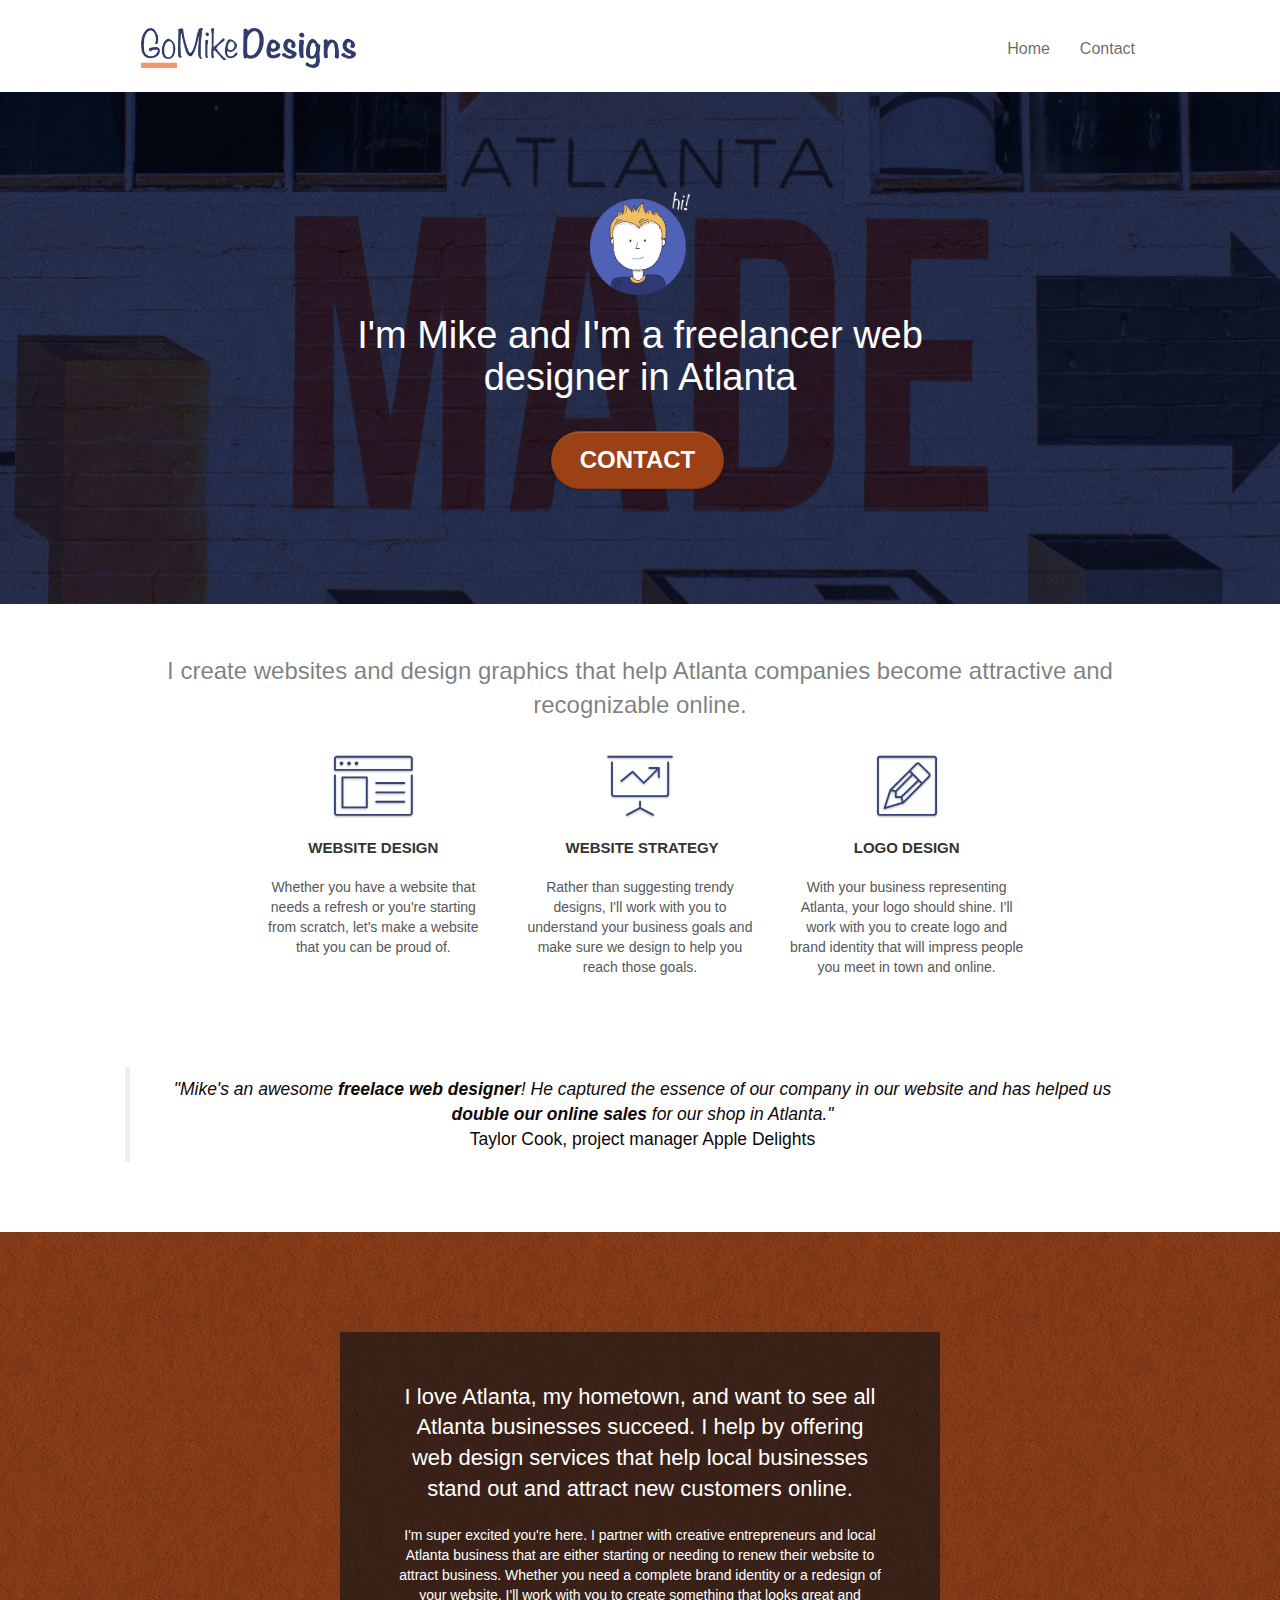
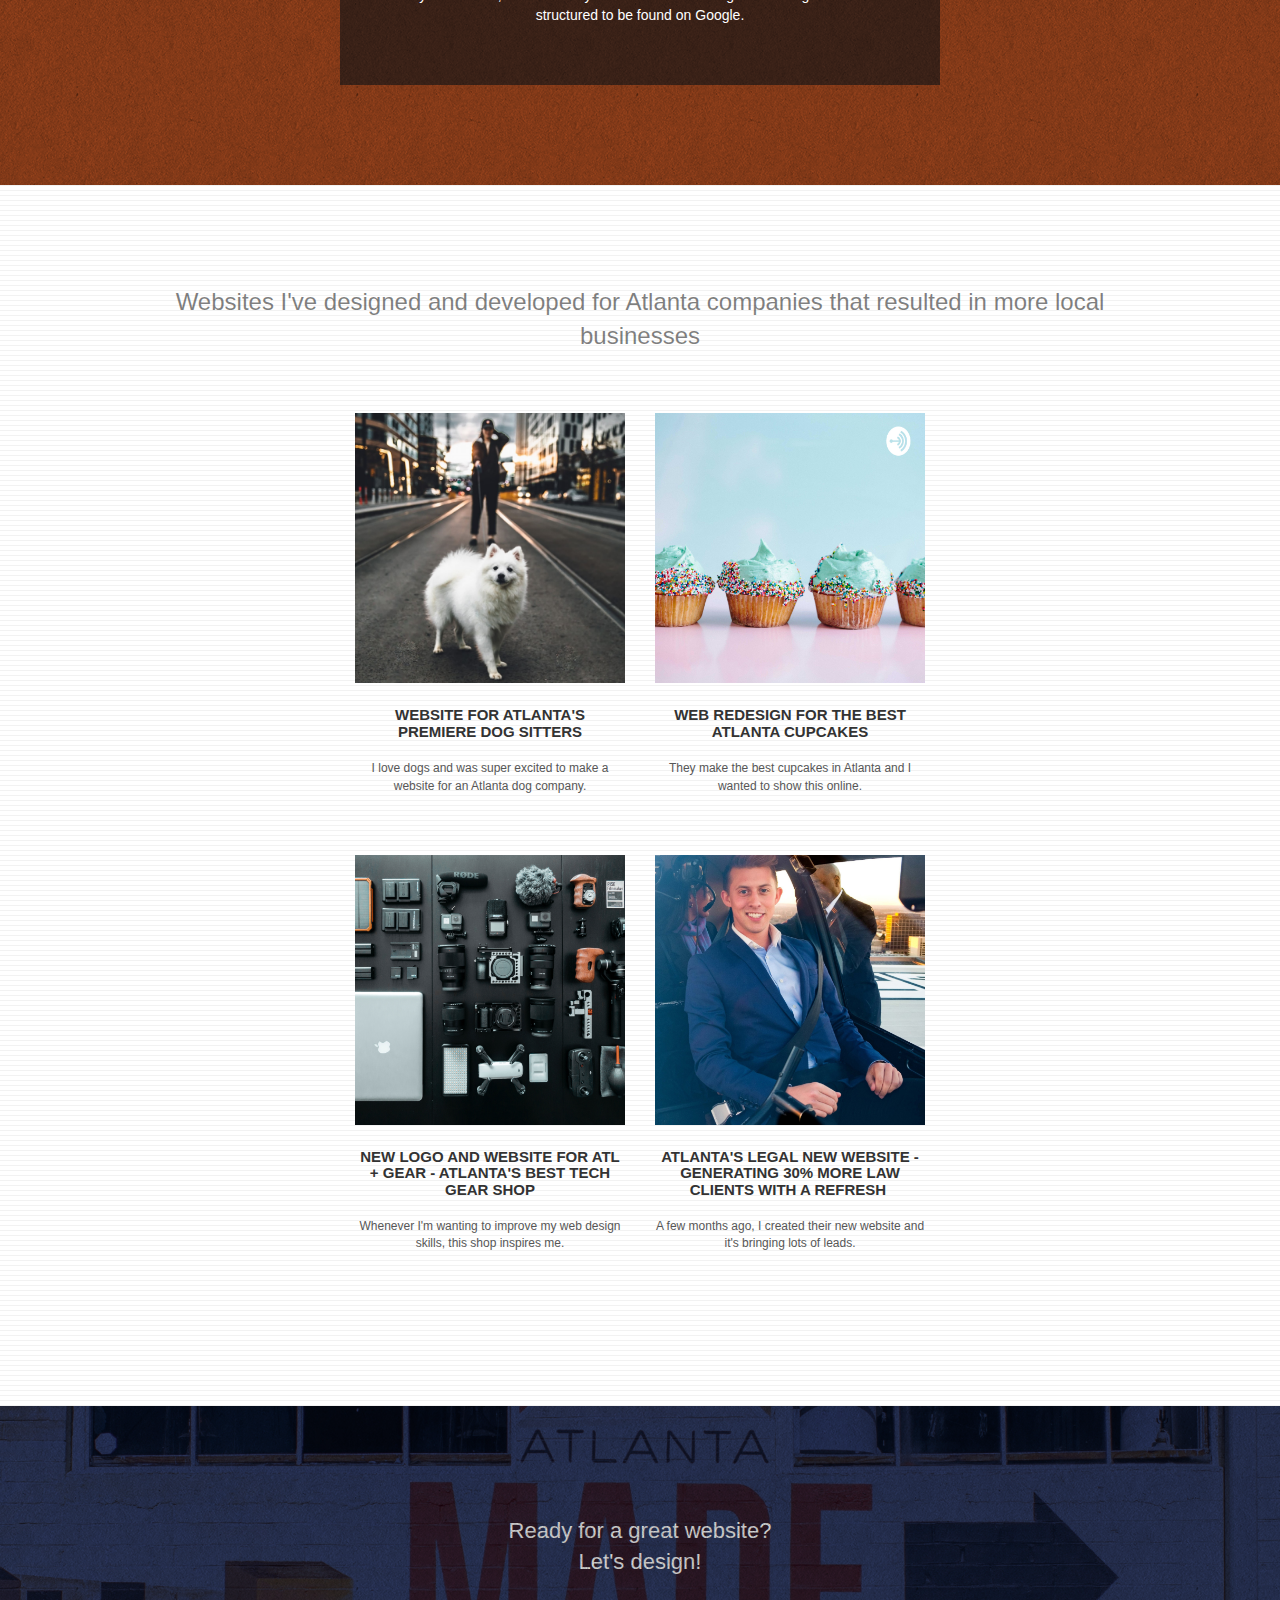
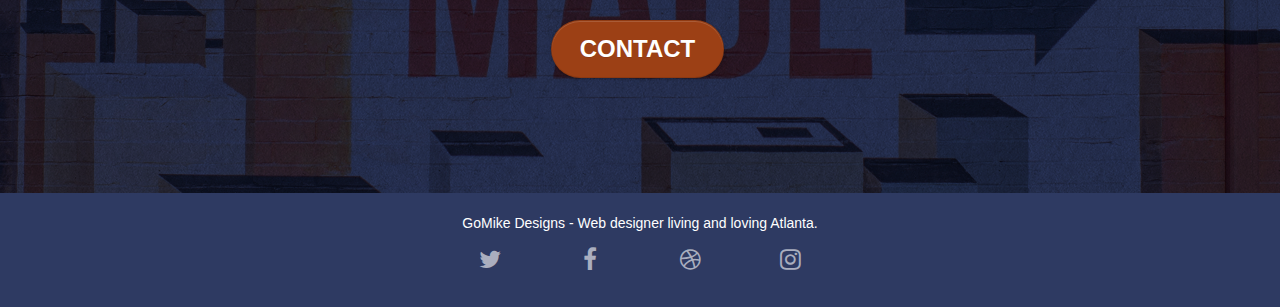
<file: index.html>
<!doctype html>
<html lang="en">

<head>
	<meta charset="utf-8">
	<meta name="description"
		content="I'm Mike and I'm a freelance web designer in Atlanta. I help local businesses to attract new customers online by offering services as website design, website strategy and logo design.">
	<meta name="description" content="I'm Mike and your should hire me to build your website">
	<meta name="viewport" content="width=device-width, initial-scale=1.0, viewport-fit=cover">
	<link rel="shortcut icon" type="image/png" href="favicon.jpg">

	<link rel="stylesheet" type="text/css" href="./css/bootstrap.css">
	<link rel="stylesheet" type="text/css" href="style.css">
	<link rel="stylesheet" type="text/css" href="./css/font-awesome.css">
	<link rel="stylesheet" type="text/css" href="./css/et-line.css">


	<script src="./js/jquery-2.1.0.js"></script>
	<script src="./js/bootstrap.js"></script>
	<script src="./js/blocs.js"></script>
	<script src="./js/jquery.touchSwipe.js"></script>
	<script src="./js/gmaps.js"></script>

	<title>GoMike Designs | Freelance web designer in Atlanta</title>


	<!-- Analytics -->

	<!-- Analytics END -->

</head>

<body>
	<!-- Main container -->
	<div class="page-container">

		<!-- bloc-0 -->
		<div class="bloc bgc-white l-bloc " id="bloc-0">
			<div class="container bloc-sm">
				<nav class="navbar row">
					<div class="navbar-header">
						
						<a class="navbar-brand" href="index.html"><img src="img/atlanta%20web%20design%20logo.png"
								alt="GoMikeDesigns Logo - Homepage" height="40" width="215"/></a>
						

						<button id="nav-toggle" type="button" class="ui-navbar-toggle navbar-toggle"
							data-toggle="collapse" data-target=".navbar-1">
							<span class="sr-only">Toggle navigation</span><span class="icon-bar"></span><span
								class="icon-bar"></span><span class="icon-bar"></span>
						</button>
					</div>
					<div class="collapse navbar-collapse navbar-1 special-dropdown-nav">
						<ul class="site-navigation nav navbar-nav">
							<li>
								<a class="link-h" href="index.html" aria-current="page"
									aria-label="Click to go to Home page">Home</a>
							</li>
							<li>
								<a class="link-h" href="page2.html"
									aria-label="Click to go to Contact page">Contact</a>
							</li>
						</ul>
					</div>
				</nav>
			</div>
		</div>
		<!-- bloc-0 END -->

		<!-- bloc-1-hero -->
		<main>
		<div class="bloc bgc-dark-slate-blue bg-atlanta-20made-20sign d-bloc bg-t-edge bloc-bg-texture texture-paper b-parallax"
			id="bloc-1-hero">
			<div class="container bloc-lg">
				<div class="row tight-width-whitespace">
					<div class="col-sm-12">
						<img src="img/atlanta%20web%20designer%20mike.png" class="center-block image-resize-mode"
							width="100" 
							alt="Mike Picture" />
						<h1 class="text-center hero-bloc-text tc-white ">
							I'm Mike and I'm a freelancer web designer in Atlanta
						</h1>
						<div class="text-center">
							<a href="page2.html" class="btn btn-lg btn-clean btn-rd cta-hero btn-atomic-tangerine"
								id="cta-hero">Contact</a>
						</div>
					</div>
				</div>
			</div>
		</div>
		<!-- bloc-1-hero END -->

		<!-- bloc-2-services -->
		<div class="bloc bgc-white l-bloc" id="bloc-2-services">
			<div class="container bloc-md">
				<div class="row">
					<div class="col-sm-12 text-center">
						I create websites and design graphics that help Atlanta companies become attractive and recognizable online.
					</div>
				</div>
				<div class="row voffset-lg med-width-whitespace">
					<div class="col-sm-4">
						<div class="text-center">
							<span class="et-icon-browser sm-shadow icon-dark-slate-blue icons icon-lg"></span>
						</div>
						<h1 class="mg-md text-center service-header">
							Website Design
						</h1>
						<p class="text-center ">
							Whether you have a website that needs a refresh or you're starting from scratch,
							let's make a website that you can be proud of.
						</p>
					</div>
					<div class="col-sm-4">
						<div class="text-center">
							<span class="et-icon-presentation sm-shadow icon-dark-slate-blue icons icon-lg"></span>
						</div>
						<h1 class="mg-md text-center service-header">
							&nbsp;Website Strategy
						</h1>
						<p class="text-center ">
							Rather than suggesting trendy designs, I'll work with you to understand your business
							goals and make sure we design to help you reach those goals.<br>
						</p>
					</div>
					<div class="col-sm-4">
						<div class="text-center">
							<span class="et-icon-edit sm-shadow icon-dark-slate-blue icons icon-lg"></span>
						</div>
						<h1 class="mg-md text-center service-header">
							Logo Design
						</h1>
						<p class="text-center ">
							With your business representing Atlanta, your logo should shine. I'll work with you to
							create logo and brand identity that will impress people you meet in town and online.
						</p>
					</div>
				</div>
				<div class="row voffset-lg voffset text-center">
					<blockquote>
						<em class="blockquote">"Mike's an awesome <strong>freelace web designer</strong>! He captured the essence of our
							company in our website and has helped us <strong>double our online sales</strong> for our
							shop in Atlanta."<br></em> 
						<div class="blockquote">Taylor Cook, project manager Apple Delights </div>	
					</blockquote>
				</div>
			</div>
		</div>
		<!-- bloc-2-services END -->

		<!-- bloc-3-what-i-do -->
		<div class="bloc tc-white bgc-atomic-tangerine bloc-bg-texture texture-paper b-parallax bg-atlanta-20made-20sign-20orange d-bloc"
			id="bloc-3-what-i-do">
			<div class="container bloc-lg">
				<div class="row tight-width-whitespace black-background">
					<div class="col-sm-12">
						<h2 class="mg-md text-center tc-white">
							I love Atlanta, my hometown, and want to see all Atlanta businesses succeed. I help by
							offering web design services that help local businesses stand out and attract new customers
							online.<br>
						</h2>
						<p class="text-center white">
							I'm super excited you're here. I partner with creative entrepreneurs and local Atlanta
							business that are either starting or needing to renew their website to attract business.
							Whether you need a complete brand identity or a redesign of your website, I'll work
							with you to create something that looks great and structured to be found on
							Google.
						</p>
					</div>
				</div>
			</div>
		</div>
		<!-- bloc-3-what-i-do END -->

		<!-- bloc-4-portfolio -->
		<div class="bloc bgc-white bg-lines-h2-bg bg-repeat l-bloc" id="bloc-4-portfolio">
			<div class="container bloc-lg">
				<div class="row">
					<div class="col-sm-12 text-center">
						Websites I've designed and developed for Atlanta companies that resulted in more local businesses

					</div>
				</div>
				<div class="row tight-width-whitespace portfolio-row">
					<div class="col-sm-6">
						<a href="#" data-lightbox="img/11.jpg" data-gallery-id="gallery-1"
							data-caption="Website for Atlanta's Premiere dog salon" data-frame="snapshot-lb"><img
								src="img/11.jpg" class="img-responsive portfolio-thumb"
								alt="Dog with it's dog sitter in the background" height="270" width="270"></a>
						<h3 class="mg-md text-center">
							Website for Atlanta's premiere Dog Sitters
						</h3>
						<p class="text-center">
							I love dogs and was super excited to make a website for an Atlanta dog company.
						</p>
					</div>
					<div class="col-sm-6">
						<a href="#" data-lightbox="img/2.jpg" data-gallery-id="gallery-1"
							data-caption="web redesign for the best cupcakes in Atlanta" data-frame="snapshot-lb"><img
								src="img/2.jpg" class="img-responsive portfolio-thumb"
								alt="4 cupcakes from a local bakery in Atlanta" height="270" width="270"></a>
						<h3 class="mg-md text-center">
							Web redesign for the best Atlanta cupcakes
						</h3>
						<p class="text-center">
							They make the best cupcakes in Atlanta and I wanted to show this online.
						</p>
					</div>
				</div>
				<div class="row tight-width-whitespace portfolio-row">
					<div class="col-sm-6">
						<a href="#" data-lightbox="img/3.bmp" data-gallery-id="gallery-1"
							data-caption="New logo and website for Atlanta's best tech gear shop"
							data-frame="snapshot-lb"><img src="img/3.bmp" class="img-responsive portfolio-thumb"
								alt="Camera components from a tech gear shop in Atlanta" height="270" width="270"></a>
						<h3 class="mg-md text-center">
							New logo and website for Atl + Gear - Atlanta's best tech gear shop
						</h3>
						<p class="text-center">
							Whenever I'm wanting to improve my web design skills, this shop inspires me.
						</p>
					</div>
					<div class="col-sm-6">
						<a href="#" data-lightbox="img/4.bmp" data-gallery-id="gallery-1"
							data-caption="Atlanta's legal website generates 30% more clients after web redesign"
							data-frame="snapshot-lb"><img src="img/4.bmp" class="img-responsive portfolio-thumb"
								alt="Businessman on a helicopter" height="270" width="270"></a>
						<h3 class="mg-md text-center">
							Atlanta's legal new website - Generating 30% more law clients with a refresh&nbsp;
						</h3>
						<p class="text-center">
							A few months ago, I created their new website and it's bringing lots of leads.
						</p>
					</div>
				</div>
			</div>
		</div>
		<!-- bloc-4-portfolio END -->

		<!-- bloc-5-cta -->
		<div class="bloc bgc-dark-slate-blue bg-atlanta-20made-20sign d-bloc bloc-bg-texture texture-paper"
			id="bloc-5-cta">
			<div class="container bloc-lg">
				<div class="row">
					<h2 class="mg-md text-center tc-white">
						Ready for a great website? <br>Let's design!
					</h2>
					<div class="col-sm-12 text-center">
						<a href="page2.html"
							class="btn btn-atomic-tangerine btn-clean btn-rd btn-lg cta-hero">Contact</a>
					</div>
				</div>
			</div>
		</div>
	</main>
		<!-- bloc-5-cta END -->

		<!-- Footer - bloc-8 -->
		<footer>
		<div class="bloc bgc-dark-slate-blue d-bloc" id="bloc-8">
			<div class="container bloc-sm">
				<div class="row">
					<div class="col-sm-12">
						<p class="text-center white">
							GoMike Designs - Web designer living and loving Atlanta.<br>
						</p>
						<div class="row row-no-gutters social">
							<div class="col-sm-3">
								<div class="text-center">
									<a class="social" href="https://twitter.com/home" aria-label="Twitter"><span class="fa fa-twitter icon-md" alt="twitter image logo" ></span></a>
								</div>
							</div>
							<div class="col-sm-3">
								<div class="text-center">
									<a class="social" href="https://www.facebook.com/" aria-label="Facebook"><span class="fa fa-facebook icon-md" alt="facebook image logo" ></span></a>
								</div>
							</div>
							<div class="col-sm-3">
								<div class="text-center">
									<a class="social" href="https://dribbble.com/" aria-label="Dribble"><span class="fa fa-dribbble icon-md" alt="dribble image logo" ></span></a>
								</div>
							</div>
							<div class="col-sm-3">
								<div class="text-center">
									<a class="social" href="https://www.instagram.com/" alt="instagram image logo" aria-label="Instagram"><span
											class="fa fa-instagram icon-md"></span></a>
								</div>
							</div>

						

						</div>
						
					</div>
				</div>
			</div>
		</div>
	</footer>
		<!-- Footer - bloc-8 END -->

	</div>
	<!-- Main container END -->


</body>

</html>
</file>
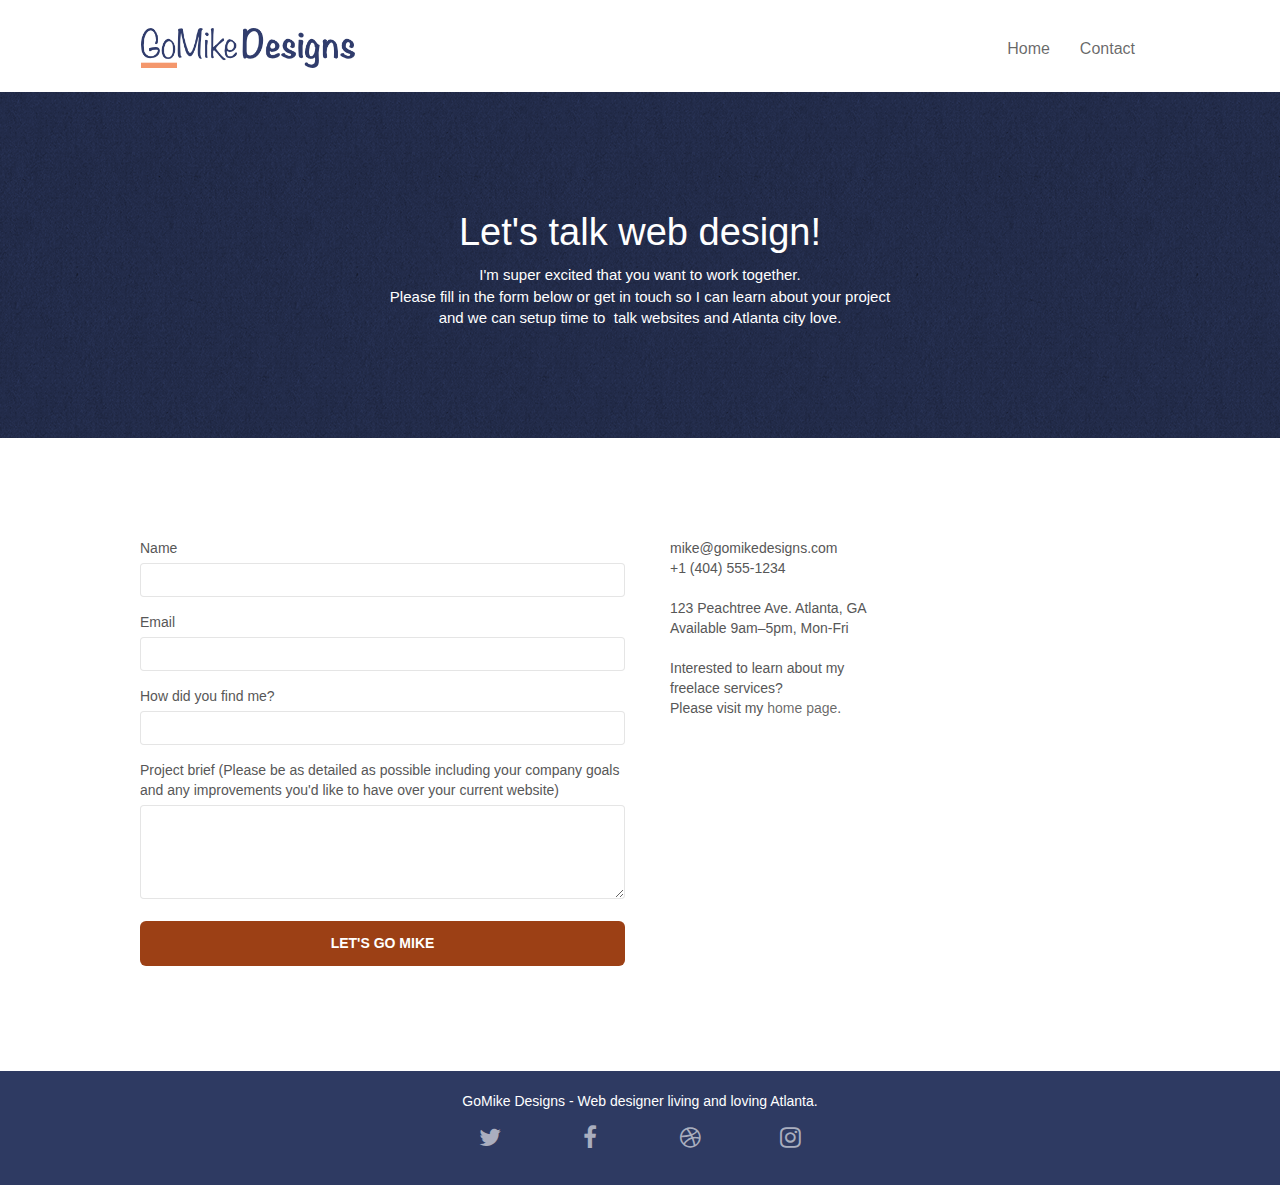
<file: page2.html>
<!doctype html>
<html lang="en">
	<head>
		<meta charset="utf-8">
		<meta name="keywords"
			content="seo, google, website, internet, web design, design agency, design agency, design agency, design agency, design agency, design agency, logo design atlanta">
		<meta name="description" content="I'm Mike and your should hire me to build your website">
		<meta name="viewport" content="width=device-width, initial-scale=1.0, viewport-fit=cover">
		<link rel="shortcut icon" type="image/png" href="favicon.jpg">
	
		<link rel="stylesheet" type="text/css" href="./css/bootstrap.css">
		<link rel="stylesheet" type="text/css" href="style.css">
		<link rel="stylesheet" type="text/css" href="./css/font-awesome.css">
		<link rel="stylesheet" type="text/css" href="./css/et-line.css">
	
	
		<script src="./js/jquery-2.1.0.js"></script>
		<script src="./js/bootstrap.js"></script>
		<script src="./js/blocs.js"></script>
		<script src="./js/jquery.touchSwipe.js"></script>
		<script src="./js/gmaps.js"></script>
	
		<title>Contact</title>
	
	
		<!-- Analytics -->
	
		<!-- Analytics END -->
	
	</head>
<body>
<!-- Main container -->
<div class="page-container">
    
<!-- bloc-0 -->
<div class="bloc bgc-white l-bloc " id="bloc-0">
	<div class="container bloc-sm">
		<nav class="navbar row">
			<div class="navbar-header">
				<a class="navbar-brand" href="index.html" alt="link for homepage"><img src="img/atlanta%20web%20design%20logo.png"  height="40" alt="GoMikeDesign logo image" /></a>
				<button id="nav-toggle" type="button" class="ui-navbar-toggle navbar-toggle" data-toggle="collapse" data-target=".navbar-1">
					<span class="sr-only">Toggle navigation</span><span class="icon-bar"></span><span class="icon-bar"></span><span class="icon-bar"></span>
				</button>
			</div>
			<div class="collapse navbar-collapse navbar-1 special-dropdown-nav">
				<ul class="site-navigation nav navbar-nav">
					<li>
						<a href="index.html">Home</a>
					</li>
					<li>
						<a href="page2.html">Contact</a>
					</li>
				</ul>
			</div>
		</nav>
	</div>
</div>
<!-- bloc-0 END -->

<!-- bloc-6 -->
<main>
<div class="bloc bg-dots-bg bg-repeat bgc-dark-slate-blue d-bloc bloc-bg-texture texture-paper" id="bloc-6">
	<div class="container bloc-lg">
		<div class="row">
			<div class="col-sm-12">
				<h1 class="text-center hero-bloc-text tc-white">
					Let's talk web design!
				</h1>
				<p class="text-center mg-lg tc-white tight-width-whitespace">
					I'm super excited that you want to work together.<br>Please fill in the form below or get in touch so I can learn about your project <br>and we can setup time to &nbsp;talk websites and Atlanta city love.
				</p>
			</div>
		</div>
	</div>
</div>
<!-- bloc-6 END -->

<!-- bloc-7 -->
<div class="bloc bgc-white l-bloc" id="bloc-7">
	<div class="container bloc-lg">
		<div class="row">
			<div class="col-sm-6">
				<form id="form_1" novalidate success-msg="Your message has been sent." fail-msg="Sorry it seems that our mail server is not responding, Sorry for the inconvenience!">
					<div class="form-group">
						<label>
							Name
						</label>
						<input id="name" name="name" class="form-control" type="text" required / aria-label="Name">
					</div>
					<div class="form-group">
						<label>
							Email
						</label>
						<input id="email" name="email" class="form-control" type="email" required / aria-label="Email">
					</div>
					<div class="form-group">
						<label>
							How did you find me?
						</label>
						<input class="form-control" required id="input_504" type="text" name="find-me" / aria-label="Find Me">
					</div>
					<div class="form-group">
						<label>
							Project brief (Please be as detailed as possible including your company goals and any improvements you'd like to have over your current website)<br>
						</label><textarea id="message" name="message" class="form-control" rows="4" cols="50"
									required / aria-label="Project Brief"></textarea>
					</div> 
					<button class="bloc-button btn btn-lg btn-block cta-hero btn-atomic-tangerine" type="submit">
						Let's go Mike
					</button>
				</form>
			</div>
			<div class="col-sm-6">
				<p class="col-sm-6">
					mike@gomikedesigns.com<br>+1 (404) 555-1234<br> <br>123 Peachtree Ave. Atlanta, GA<br>Available 9am–5pm, Mon-Fri <br> <br>Interested to learn about my freelace services? <br>Please visit my&nbsp;<a class="ltc-atomic-tangerine" href="index.html">home page</a>.
				</p>
			</div>
		</div>
	</div>
</div>
</main>
<!-- bloc-7 END -->

<!-- ScrollToTop Button -->
<a class="btn btn-d scrollToTop" onclick="scrollToTarget('1')"><i class="fa fa-chevron-up"></i></a>
<!-- ScrollToTop Button END-->


<!-- Footer - bloc-8 -->
<footer>
<div class="bloc bgc-dark-slate-blue d-bloc" id="bloc-8">
	<div class="container bloc-sm">
		<div class="row">
			<div class="col-sm-12">
				<p class="text-center white">
					GoMike Designs - Web designer living and loving Atlanta.<br>
				</p>
				<div class="row row-no-gutters social">
					<div class="col-sm-3">
						<div class="text-center">
							<a class="social" href="https://twitter.com/home" alt="link for twitter contact" aria-label="Twitter"><span class="fa fa-twitter icon-md"></span></a>
						</div>
					</div>
					<div class="col-sm-3">
						<div class="text-center">
							<a class="social" href="https://www.facebook.com/" alt="link for facebook contact" aria-label="Facebook"><span class="fa fa-facebook icon-md" ></span></a>
						</div>
					</div>
					<div class="col-sm-3">
						<div class="text-center">
							<a class="social" href="https://dribbble.com/"  alt="link for dribble contact" aria-label="Dribble"><span class="fa fa-dribbble icon-md"></span></a>
						</div>
					</div>
					<div class="col-sm-3">
						<div class="text-center">
							<a class="social" href="https://www.instagram.com/" alt="link for instagram contact" aria-label="Instagram"><span
									class="fa fa-instagram icon-md" ></span></a>
						</div>
					</div>

				
				</div>
			</div>
		</div>
	</div>
</div>
</footer>
<!-- Footer - bloc-8 END -->

</div>
<!-- Main container END -->
    

</body>
</html>
</file>
<file: style.css>
body {
    margin: 0;
    padding: 0;
    background: #FFF;
    overflow-x: hidden;
    -webkit-font-smoothing: antialiased;
    -moz-osx-font-smoothing: grayscale;
     font-display: swap;
}

a,
button {
    transition: all .3s ease-in-out;
    outline: none;
}

a:hover {
    text-decoration: none;
    cursor: pointer;
}

#page-loading-blocs-notifaction {
    position: fixed;
    top: 0;
    bottom: 0;
    width: 100%;
    z-index: 100000;
    background: #FFFFFF url("img/pageload-spinner.gif") no-repeat center center;
}

.bloc {
    width: 100%;
    clear: both;
    background: 50% 50% no-repeat;
    padding: 0 50px;
    -webkit-background-size: cover;
    -moz-background-size: cover;
    -o-background-size: cover;
    background-size: cover;
    position: relative;
}

.bloc .container {
    padding-left: 0;
    padding-right: 0;
}

.bloc-lg {
    padding: 100px 50px;
}

.bloc-md {
    padding: 50px;
}

.bloc-sm {
    padding: 20px 20px;
}

.col-sm-12{font-size: 24px;
margin-bottom: 10px;}

.col-sm-6{font-size: 14px;}

.bg-center,
.bg-l-edge,
.bg-r-edge,
.bg-t-edge,
.bg-b-edge,
.bg-tl-edge,
.bg-bl-edge,
.bg-tr-edge,
.bg-br-edge,
.bg-repeat {
    -webkit-background-size: auto;
    -moz-background-size: auto;
    -o-background-size: auto;
    background-size: auto;
}

.bg-repeat {
    background: repeat;
}

.bg-t-edge {
    background: top no-repeat;
}

.bloc-bg-texture::before {
    content: "";
    background-size: 2px 2px;
    position: absolute;
    top: 0;
    bottom: 0;
    left: 0;
    right: 0;
}

.texture-paper::before {
    background: url("img/texture-paper.png");
    background-size: 280px 280px;
}

.b-parallax {
    background-attachment: fixed;
}

.d-bloc {
    color: rgba(255, 255, 255, .7);
}

.d-bloc button:hover {
    color: rgba(255, 255, 255, .9);
}

.d-bloc .icon-round,
.d-bloc .icon-square,
.d-bloc .icon-rounded,
.d-bloc .icon-semi-rounded-a,
.d-bloc .icon-semi-rounded-b {
    border-color: rgba(255, 255, 255, .9);
}

.d-bloc .divider-h span {
    border-color: rgba(255, 255, 255, .2);
}

.d-bloc .a-btn,
.d-bloc .navbar a,
.d-bloc .navbar-brand,
.d-bloc a .icon-sm,
.d-bloc a .icon-md,
.d-bloc a .icon-lg,
.d-bloc a .icon-xl,
.d-bloc h1 a,
.d-bloc h2 a,
.d-bloc h3 a,
.d-bloc h4 a,
.d-bloc h5 a,
.d-bloc h6 a,
.d-bloc p a {
    color: rgba(255, 255, 255, .6);
}

.d-bloc .a-btn:hover,
.d-bloc .navbar a:hover,
.d-bloc .navbar-brand:hover,
.d-bloc a:hover .icon-sm,
.d-bloc a:hover .icon-md,
.d-bloc a:hover .icon-lg,
.d-bloc a:hover .icon-xl,
.d-bloc h1 a:hover,
.d-bloc h2 a:hover,
.d-bloc h3 a:hover,
.d-bloc h4 a:hover,
.d-bloc h5 a:hover,
.d-bloc h6 a:hover,
.d-bloc p a:hover {
    color: rgba(255, 255, 255, 1);
}

.d-bloc .navbar-toggle .icon-bar {
    background: rgba(255, 255, 255, 1);
}

.d-bloc .btn-wire,
.d-bloc .btn-wire:hover {
    color: rgba(255, 255, 255, 1);
    border-color: rgba(255, 255, 255, 1);
}

.d-bloc .panel {
    color: rgba(0, 0, 0, .5);
}

.d-bloc .panel button:hover {
    color: rgba(0, 0, 0, .7);
}

.d-bloc .panel icon {
    border-color: rgba(0, 0, 0, .7);
}

.d-bloc .panel .divider-h span {
    border-color: rgba(0, 0, 0, .1);
}

.d-bloc .panel .a-btn {
    color: rgba(0, 0, 0, .6);
}

.d-bloc .panel .a-btn:hover {
    color: rgba(0, 0, 0, 1);
}

.d-bloc .panel .btn-wire,
.d-bloc .panel .btn-wire:hover {
    color: rgba(0, 0, 0, .7);
    border-color: rgba(0, 0, 0, .3);
}

.d-bloc .panel,
.l-bloc {
    color: rgba(0, 0, 0, .5);
}

.d-bloc .panel button:hover,
.l-bloc button:hover {
    color: rgba(0, 0, 0, .7);
}

.l-bloc .icon-round,
.l-bloc .icon-square,
.l-bloc .icon-rounded,
.l-bloc .icon-semi-rounded-a,
.l-bloc .icon-semi-rounded-b {
    border-color: rgba(0, 0, 0, .7);
}

.d-bloc .panel .divider-h span,
.l-bloc .divider-h span {
    border-color: rgba(0, 0, 0, .1);
}

.d-bloc .panel .a-btn,
.l-bloc .a-btn,
.l-bloc .navbar a,
.l-bloc .navbar-brand,
.l-bloc a .icon-sm,
.l-bloc a .icon-md,
.l-bloc a .icon-lg,
.l-bloc a .icon-xl,
.l-bloc h1 a,
.l-bloc h2 a,
.l-bloc h3 a,
.l-bloc h4 a,
.l-bloc h5 a,
.l-bloc h6 a,
.l-bloc p a {
    color: rgba(0, 0, 0, .6);
}

.d-bloc .panel .a-btn:hover,
.l-bloc .a-btn:hover,
.l-bloc .navbar a:hover,
.l-bloc .navbar-brand:hover,
.l-bloc a:hover .icon-sm,
.l-bloc a:hover .icon-md,
.l-bloc a:hover .icon-lg,
.l-bloc a:hover .icon-xl,
.l-bloc h1 a:hover,
.l-bloc h2 a:hover,
.l-bloc h3 a:hover,
.l-bloc h4 a:hover,
.l-bloc h5 a:hover,
.l-bloc h6 a:hover,
.l-bloc p a:hover {
    color: rgba(0, 0, 0, 1);
}

.l-bloc .navbar-toggle .icon-bar {
    color: rgba(0, 0, 0, .6);
}

.d-bloc .panel .btn-wire,
.d-bloc .panel .btn-wire:hover,
.l-bloc .btn-wire,
.l-bloc .btn-wire:hover {
    color: rgba(0, 0, 0, .7);
    border-color: rgba(0, 0, 0, .3);
}

.voffset {
    margin-top: 30px;
}

.voffset-lg {
    margin-top: 80px;
}

.row-no-gutters {
    margin-right: 0;
    margin-left: 0;
}

.row.row-no-gutters > [class^="col-"],
.row.row-no-gutters > [class*=" col-"] {
    padding-right: 0;
    padding-left: 0;
}

#bloc-2-services p {
    font-size: 14px;
}

.navbar {
    margin-bottom: 0;
    z-index: 1;
}

.navbar-brand {
    height: auto;
    padding: 3px 15px;
    font-size: 25px;
    font-weight: normal;
    font-weight: 600;
    line-height: 44px;
}

.navbar-brand img {
    max-height: 200px;
    margin: 0 5px 0 0;
    display: inline;
}

.navbar-brand img[src$=svg] {
    min-width: 100px;
}

.nav-center .navbar-brand img {
    margin: 0;
}

.navbar .nav {
    padding-top: 2px;
    margin-right: -16px;
    float: right;
    z-index: 1;
}

.nav > li {
    float: left;
    margin-top: 4px;
    font-size: 16px;
}

.navbar-nav .open .dropdown-menu > li > a {
    text-align: inherit;
}

.nav > li a:hover,
.nav > li a:focus {
    background: transparent;
}

.navbar-toggle {
    margin: 10px 10px 0 0;
    border: 0px;
}

.navbar-toggle:hover {
    background: transparent;
}

.navbar-toggle .icon-bar {
    background-color: rgba(0, 0, 0, .5);
    width: 26px;
}

.nav-invert .navbar .nav {
    float: left;
}

.nav-invert .navbar-header,
.nav-invert .navbar-brand {
    float: right;
    position: relative;
    z-index: 2;
}

@media (min-width: 768px) {
    .site-navigation {
        position: absolute;
        top: 50%;
        right: 20px;
        transform: translate(0, -50%);
        -webkit-transform: translateY(-50%);
    }
    .nav > li .dropdown-menu a,
    .nav > li .dropdown-menu a:hover {
        color: #484848;
    }
    .nav-invert .site-navigation {
        left: 0;
        right: 0;
    }
    .nav-center {
        text-align: center;
    }
    .nav-center .navbar-header {
        width: 100%;
    }
    .nav-center .navbar-header,
    .nav-center .navbar-brand,
    .nav-center .nav > li {
        float: none;
        display: inline-block;
    }
    .nav-center .site-navigation {
        position: relative;
        width: 100%;
        right: 0;
        margin-right: 0px;
        margin-top: 20px;
    }
    .nav-center.mini-nav .navbar-toggle {
        float: none;
        margin: 10px auto 0;
    }
}

.nav > li > .dropdown a {
    background: none;
    display: block;
    padding: 14px 15px;
}

nav .caret {
    margin: 0 5px;
}

.dropdown-menu .dropdown-menu {
    top: -8px;
    left: 100%;
}

.dropdown-menu .dropmenu-flow-right {
    top: 100%;
    left: 0;
    margin-left: -1px;
    border-top-left-radius: 0;
    border-top-right-radius: 0;
}

.dropdown-menu .dropdown span {
    border: 4px solid black;
    border-top-color: transparent;
    border-right-color: transparent;
    border-bottom-color: transparent;
    margin: 6px -5px 0 0;
    float: right;
}

.mg-md {
    margin-top: 10px;
    margin-bottom: 20px;
}

.mg-lg {
    margin-top: 10px;
    margin-bottom: 40px;
    font-size: 15px;
}

.btn {
    margin: 0 5px 5px 0;
}

.btn.pull-right {
    margin: 0 0 5px 5px;
}

.blockquote{color: #0f0808;}

.btn-d,
.btn-d:hover,
.btn-d:focus {
    color: #FFF;
    background: rgba(0, 0, 0, .3);
}

button {
    outline: none;
}

.btn-rd {
    border-radius: 40px;
}

.btn-clean {
    border: 1px solid rgba(0, 0, 0, .08);
    border-bottom-color: rgba(0, 0, 0, .1);
    text-shadow: 0 1px 0 rgba(0, 0, 1, .1);
    box-shadow: 0 1px 3px rgba(0, 0, 1, .25), inset 0 1px 0 0 rgba(255, 255, 255, .15);
}

.icon-md {
    font-size: 30px;
}

.icon-lg {
    font-size: 60px;
}

.sm-shadow {
    text-shadow: 0 1px 2px rgba(0, 0, 0, .3);
}

.panel-sq,
.panel-sq .panel-heading,
.panel-sq .panel-footer {
    border-radius: 0;
}

.panel-rd {
    border-radius: 30px;
}

.panel-rd .panel-heading {
    border-radius: 29px 29px 0 0;
}

.panel-rd .panel-footer {
    border-radius: 0 0 29px 29px;
}

.form-control {
    border-color: rgba(0, 0, 0, .1);
    box-shadow: none;
}

.scrollToTop {
    width: 40px;
    height: 40px;
    position: fixed;
    bottom: 20px;
    right: 20px;
    opacity: 0;
    z-index: 500;
    transition: all .3s ease-in-out;
}

.scrollToTop span {
    margin-top: 6px;
}

.showScrollTop {
    font-size: 14px;
    opacity: 1;
}

a[data-lightbox] {
    position: relative;
    display: block;
    text-align: center;
}

a[data-lightbox]:hover::before {
    content: "+";
    font-family: "HelveticaNeue-Light", "Helvetica Neue Light", "Helvetica Neue", Helvetica, Arial;
    font-size: 32px;
    width: 50px;
    height: 50px;
    margin-left: -25px;
    border-radius: 50%;
    background: rgba(0, 0, 0, .6);
    color: #FFF;
    font-weight: 100;
    z-index: 1;
    position: absolute;
    top: 50%;
    transform: translateY(-50%);
    -webkit-transform: translateY(-50%);
}

a[data-lightbox]:hover img {
    opacity: 0.6;
    -webkit-animation-fill-mode: none;
    animation-fill-mode: none;
}

#lightbox-modal {
    display: flex;
    align-items: center;
}

#lightbox-modal .modal-dialog {
    width: 90%;
    max-width: 900px;
    margin: 0 auto 0;
}

#lightbox-modal .modal-dialog img {
    max-height: 90vh;
    margin: 0 auto;
}

.lightbox-caption {
    padding: 20px;
    color: #FFF;
    background: rgba(0, 0, 0, .5);
    position: absolute;
    left: 15px;
    right: 15px;
    bottom: 5px;
    font-size:16px;
}

.close-lightbox {
    color: #FFF;
    font-size: 30px;
    position: absolute;
    top: 20px;
    right: 20px;
    z-index: 20;
    background: rgba(0, 0, 0, .5);
    border: none;
    line-height: 30px;
    padding: 0 9px 5px;
    opacity: 0.3;
}

.close-lightbox:hover,
.next-lightbox:hover,
.prev-lightbox:hover {
    opacity: 1.0;
    color: #FFF;
}

.next-lightbox,
.prev-lightbox {
    font-size: 20px;
    color: rgba(255, 255, 255, .9);
    background: rgba(0, 0, 0, .5);
    transition: all .2s ease-in-out;
    position: absolute;
    top: 45%;
    z-index: 1;
    opacity: 0.4;
}

.next-lightbox {
    padding: 6px 8px 1px 13px;
    right: 25px;
}

.prev-lightbox {
    padding: 6px 13px 1px 10px;
    left: 25px;
}

.snapshot-lb .modal-body {
    padding-bottom: 45px;
}

.snapshot-lb .lightbox-caption {
    padding: 0;
    color: rgba(0, 0, 0, .5);
    background: none;
}

h1,
h2,
h3,
h4,
h5,
h6,
p,
label,
.btn,
a {
    font-family: "helvetica";
    font-weight: 400;
    color: #575757;
}

.container {
    max-width: 1000px;
}

.hero-bloc-text {
    font-size: 38px;
}

.hero-bloc-text-sub {
    font-size: 36px;
}

.statement-bloc-text {
    line-height: 26px;
    font-style: italic;
    font-size: 20px;
    text-align: center;
    font-weight: lighter;
    max-width: 520px;
    margin: auto auto auto auto;
}

p {
    font-size: 12px;
}

.tight-width-whitespace {
    max-width: 600px;
    margin: auto auto auto auto;
}

.h1 {
    font-size: 20px;
    font-family: "Open Sans";
}

.cta-hero {
    margin-top: 22px;
    color: #FFFFFF;
    text-transform: uppercase;
    padding: 12px 28px 12px 28px;
    font-size: 1.0em;
    font-weight: 700;
}

.social {
    max-width: 400px;
    margin: auto auto auto auto;
}

h2 {
    font-size: 22px;
    line-height: 1.4em;
}

h3 {
    font-size: 15px;
    text-transform: uppercase;
    font-weight: 700;
    color: #333333;
}

.med-width-whitespace {
    max-width: 800px;
    margin: auto auto auto auto;
    box-shadow: 0px 0px 0px #000000;
}

h1 {
    color: #333333;
}

h4 {
    color: #333333;
}

.icons {
    margin-bottom: 14px;
    margin-top: 24px;
}

.white {
    color: #FFFFFF;
    font-size: 14px;
}

.portfolio-thumb {
    margin-bottom: 24px;
}

.portfolio-row {
    margin-bottom: 44px;
    margin-top: 50px;
}

.avatar {
    box-shadow: 0px 4px 9px rgba(0, 0, 0, 0.3);
}

.black-background {
    background-color: rgba(35, 31, 32, 0.7);
    padding: 40px 40px 40px 40px;
}

.bold-link {
    font-weight: 900;
    text-decoration: underline;
}

.service-header {
    font-size: 15px;
    font-weight: 700;
    text-transform: uppercase;
}

.bgc-white {
    background-color: #FFFFFF;
}

.bgc-dark-slate-blue {
    background-color: #2e3a62;
}

.bgc-atomic-tangerine {
    background-color: #ac4c20;
}

.tc-white {
    color: white;
}

.btn-atomic-tangerine {
    background: #9c4015;
    color: #FFFFFF;
}

.btn-atomic-tangerine:hover {
    background: #e25f23;
    color: #FFFFFF;
}

.ltc-white {
    color: #FFFFFF;
}

.ltc-white:hover {
    color: #cccccc;
}

.ltc-atomic-tangerine {
    color: #F3976C;
}

.ltc-atomic-tangerine:hover {
    color: #c27956;
}

.icon-dark-slate-blue {
    color: #364577;
    border-color: #364577;
}

.bg-dots-bg {
    background-image: url("img/dots-bg.png");
}

.bg-lines-h2-bg {
    background-image: url("img/lines-h2-bg.png");
}

.bg-atlanta-20made-20sign {
    background-image: url("img/atlanta%20made%20sign.jpg");
}

.bg-atlanta-20made-20sign-20orange {
    background-image: url("img/atlanta%20made%20sign%20orange.jpg");
}

@media (max-width: 1024px) {
    .bloc {
        padding-left: 20px;
        padding-right: 20px;
    }
    .bloc.full-width-bloc,
    .bloc-tile-2.full-width-bloc .container,
    .bloc-tile-3.full-width-bloc .container,
    .bloc-tile-4.full-width-bloc .container {
        padding-left: 0;
        padding-right: 0;
    }
}

@media (max-width: 992px) and (min-width: 768px) {
    .navbar .nav {
        max-width: 80%
    }
    .nav-center.navbar .nav {
        max-width: 100%
    }
}

@media only screen and (min-device-width: 768px) and (max-device-width: 1024px) and (orientation: landscape) {
    .b-parallax {
        background-attachment: scroll;
    }
}

@media only screen and (min-device-width: 1024px) and (max-device-width: 1366px) and (-webkit-min-device-pixel-ratio: 1.5) {
    .b-parallax {
        background-attachment: scroll;
    }
}

@media (max-width: 991px) {
    .container {
        width: 100%;
    }
    .b-parallax {
        background-attachment: scroll;
    }
    .page-container,
    #hero-bloc {
        overflow-x: hidden;
        position: relative;
    }
    
    .bloc-group,
    .bloc-group .bloc {
        display: block;
        width: 100%;
    }
    .bloc-fill-screen .fill-bloc-top-edge,
    .bloc-fill-screen .fill-bloc-bottom-edge {
        padding: 0 20px;
        
    }
}

@media (max-width: 767px) {
    .page-container {
        overflow-x: hidden;
        position: relative;
    }
    h1,
    h2,
    h3,
    h4,
    h5,
    h6,
    p,
    #disqus_thread {
        padding-left: 10px;
        padding-right: 10px;
    }
    .b-parallax {
        background-attachment: scroll;
    }
    .navbar .nav {
        padding-top: 0;
        border-top: 1px solid rgba(0, 0, 0, .2);
        float: none;
    }
    .navbar.row {
        margin-left: 0;
        margin-right: 0;
    }
    .site-navigation {
        position: inherit;
        transform: none;
        -webkit-transform: none;
        -ms-transform: none;
    }
    .nav > li {
        margin-top: 0;
        border-bottom: 1px solid rgba(0, 0, 0, .1);
        background: rgba(0, 0, 0, .05);
        text-align: left;
        padding-left: 15px;
        width: 100%;
    }
    .nav > li:hover {
        background: rgba(0, 0, 0, .08);
    }
    .dropdown .dropdown a .caret {
        float: none;
        margin: 5px 0 0 10px;
        border: 4px solid black;
        border-bottom-color: transparent;
        border-right-color: transparent;
        border-left-color: transparent;
    }
    #hero-bloc .navbar .nav {
        background: rgba(0, 0, 0, .8);
    }
    #hero-bloc .navbar .nav a {
        color: rgba(255, 255, 255, .6);
    }
    .hero {
        padding: 50px 0;
    }
    .hero-nav {
        left: -1px;
        right: -1px;
    }
    .navbar-collapse {
        padding: 0;
        overflow-x: hidden;
        -webkit-box-shadow: none;
        box-shadow: none;
    }
    .navbar-brand img {
        max-height: 40px;
        width: auto;
    }
    .nav-invert .navbar-header {
        float: none;
        width: 100%;
    }
    .nav-invert .navbar-toggle {
        float: left;
        margin-left: 10px;
    }
    .bloc {
        padding-left: 0;
        padding-right: 0;
    }
    .bloc-xxl,
    .bloc-xl,
    .bloc-lg {
        padding: 40px 0;
    }
    .bloc-sm,
    .bloc-md {
        padding-left: 0;
        padding-right: 0;
    }
    .bloc-tile-2 .container,
    .bloc-tile-3 .container,
    .bloc-tile-4 .container,
    .bloc-fill-screen .fill-bloc-top-edge,
    .bloc-fill-screen .fill-bloc-bottom-edge {
        padding-left: 0;
        padding-right: 0;
    }
    .a-block {
        padding: 0 10px;
    }
    .btn-dwn {
        display: none;
    }
    .voffset {
        margin-top: 5px;
    }
    .voffset-md {
        margin-top: 20px;
    }
    .voffset-lg {
        margin-top: 30px;
    }
    form {
        padding: 5px;
    }
    .close-lightbox {
        display: inline-block;
    }
    .blocsapp-device-iphone5 {
        background-size: 216px 425px;
        padding-top: 60px;
        width: 216px;
        height: 425px;
    }
    .blocsapp-device-iphone5 img {
        width: 180px;
        height: 320px;
    }
}

@media (max-width: 400px) {
    .bloc {
        padding-left: 0;
        padding-right: 0;
    }
}

@media (max-width: 767px) {
    .bloc-mob-center-text {
        text-align: center;
    }
}
</file>
<file: css/et-line.css>
@font-face {
    font-family: et-line;
    src: url(../fonts/et-line.eot);
    src: url(../fonts/et-line.eot?#iefix) format('embedded-opentype'), url(../fonts/et-line.woff) format('woff'), url(../fonts/et-line.ttf) format('truetype'), url(../fonts/et-line.svg#et-line) format('svg');
    font-weight: 400;
    font-style: normal
}

.et-icon-adjustments,
.et-icon-alarmclock,
.et-icon-anchor,
.et-icon-aperture,
.et-icon-attachment,
.et-icon-bargraph,
.et-icon-basket,
.et-icon-beaker,
.et-icon-bike,
.et-icon-book-open,
.et-icon-briefcase,
.et-icon-browser,
.et-icon-calendar,
.et-icon-camera,
.et-icon-caution,
.et-icon-chat,
.et-icon-circle-compass,
.et-icon-clipboard,
.et-icon-clock,
.et-icon-cloud,
.et-icon-compass,
.et-icon-desktop,
.et-icon-dial,
.et-icon-document,
.et-icon-documents,
.et-icon-download,
.et-icon-dribbble,
.et-icon-edit,
.et-icon-envelope,
.et-icon-expand,
.et-icon-facebook,
.et-icon-flag,
.et-icon-focus,
.et-icon-gears,
.et-icon-genius,
.et-icon-gift,
.et-icon-global,
.et-icon-globe,
.et-icon-googleplus,
.et-icon-grid,
.et-icon-happy,
.et-icon-hazardous,
.et-icon-heart,
.et-icon-hotairballoon,
.et-icon-hourglass,
.et-icon-key,
.et-icon-laptop,
.et-icon-layers,
.et-icon-lifesaver,
.et-icon-lightbulb,
.et-icon-linegraph,
.et-icon-linkedin,
.et-icon-lock,
.et-icon-magnifying-glass,
.et-icon-map,
.et-icon-map-pin,
.et-icon-megaphone,
.et-icon-mic,
.et-icon-mobile,
.et-icon-newspaper,
.et-icon-notebook,
.et-icon-paintbrush,
.et-icon-paperclip,
.et-icon-pencil,
.et-icon-phone,
.et-icon-picture,
.et-icon-pictures,
.et-icon-piechart,
.et-icon-presentation,
.et-icon-pricetags,
.et-icon-printer,
.et-icon-profile-female,
.et-icon-profile-male,
.et-icon-puzzle,
.et-icon-quote,
.et-icon-recycle,
.et-icon-refresh,
.et-icon-ribbon,
.et-icon-rss,
.et-icon-sad,
.et-icon-scissors,
.et-icon-scope,
.et-icon-search,
.et-icon-shield,
.et-icon-speedometer,
.et-icon-strategy,
.et-icon-streetsign,
.et-icon-tablet,
.et-icon-target,
.et-icon-telescope,
.et-icon-toolbox,
.et-icon-tools,
.et-icon-tools-2,
.et-icon-trophy,
.et-icon-tumblr,
.et-icon-twitter,
.et-icon-upload,
.et-icon-video,
.et-icon-wallet,
.et-icon-wine {
    font-family: et-line;
    speak: none;
    font-style: normal;
    font-weight: 400;
    font-variant: normal;
    text-transform: none;
    line-height: 1;
    -webkit-font-smoothing: antialiased;
    -moz-osx-font-smoothing: grayscale;
    display: inline-block
}

.et-icon-mobile:before {
    content: "\e000"
}

.et-icon-laptop:before {
    content: "\e001"
}

.et-icon-desktop:before {
    content: "\e002"
}

.et-icon-tablet:before {
    content: "\e003"
}

.et-icon-phone:before {
    content: "\e004"
}

.et-icon-document:before {
    content: "\e005"
}

.et-icon-documents:before {
    content: "\e006"
}

.et-icon-search:before {
    content: "\e007"
}

.et-icon-clipboard:before {
    content: "\e008"
}

.et-icon-newspaper:before {
    content: "\e009"
}

.et-icon-notebook:before {
    content: "\e00a"
}

.et-icon-book-open:before {
    content: "\e00b"
}

.et-icon-browser:before {
    content: "\e00c"
}

.et-icon-calendar:before {
    content: "\e00d"
}

.et-icon-presentation:before {
    content: "\e00e"
}

.et-icon-picture:before {
    content: "\e00f"
}

.et-icon-pictures:before {
    content: "\e010"
}

.et-icon-video:before {
    content: "\e011"
}

.et-icon-camera:before {
    content: "\e012"
}

.et-icon-printer:before {
    content: "\e013"
}

.et-icon-toolbox:before {
    content: "\e014"
}

.et-icon-briefcase:before {
    content: "\e015"
}

.et-icon-wallet:before {
    content: "\e016"
}

.et-icon-gift:before {
    content: "\e017"
}

.et-icon-bargraph:before {
    content: "\e018"
}

.et-icon-grid:before {
    content: "\e019"
}

.et-icon-expand:before {
    content: "\e01a"
}

.et-icon-focus:before {
    content: "\e01b"
}

.et-icon-edit:before {
    content: "\e01c"
}

.et-icon-adjustments:before {
    content: "\e01d"
}

.et-icon-ribbon:before {
    content: "\e01e"
}

.et-icon-hourglass:before {
    content: "\e01f"
}

.et-icon-lock:before {
    content: "\e020"
}

.et-icon-megaphone:before {
    content: "\e021"
}

.et-icon-shield:before {
    content: "\e022"
}

.et-icon-trophy:before {
    content: "\e023"
}

.et-icon-flag:before {
    content: "\e024"
}

.et-icon-map:before {
    content: "\e025"
}

.et-icon-puzzle:before {
    content: "\e026"
}

.et-icon-basket:before {
    content: "\e027"
}

.et-icon-envelope:before {
    content: "\e028"
}

.et-icon-streetsign:before {
    content: "\e029"
}

.et-icon-telescope:before {
    content: "\e02a"
}

.et-icon-gears:before {
    content: "\e02b"
}

.et-icon-key:before {
    content: "\e02c"
}

.et-icon-paperclip:before {
    content: "\e02d"
}

.et-icon-attachment:before {
    content: "\e02e"
}

.et-icon-pricetags:before {
    content: "\e02f"
}

.et-icon-lightbulb:before {
    content: "\e030"
}

.et-icon-layers:before {
    content: "\e031"
}

.et-icon-pencil:before {
    content: "\e032"
}

.et-icon-tools:before {
    content: "\e033"
}

.et-icon-tools-2:before {
    content: "\e034"
}

.et-icon-scissors:before {
    content: "\e035"
}

.et-icon-paintbrush:before {
    content: "\e036"
}

.et-icon-magnifying-glass:before {
    content: "\e037"
}

.et-icon-circle-compass:before {
    content: "\e038"
}

.et-icon-linegraph:before {
    content: "\e039"
}

.et-icon-mic:before {
    content: "\e03a"
}

.et-icon-strategy:before {
    content: "\e03b"
}

.et-icon-beaker:before {
    content: "\e03c"
}

.et-icon-caution:before {
    content: "\e03d"
}

.et-icon-recycle:before {
    content: "\e03e"
}

.et-icon-anchor:before {
    content: "\e03f"
}

.et-icon-profile-male:before {
    content: "\e040"
}

.et-icon-profile-female:before {
    content: "\e041"
}

.et-icon-bike:before {
    content: "\e042"
}

.et-icon-wine:before {
    content: "\e043"
}

.et-icon-hotairballoon:before {
    content: "\e044"
}

.et-icon-globe:before {
    content: "\e045"
}

.et-icon-genius:before {
    content: "\e046"
}

.et-icon-map-pin:before {
    content: "\e047"
}

.et-icon-dial:before {
    content: "\e048"
}

.et-icon-chat:before {
    content: "\e049"
}

.et-icon-heart:before {
    content: "\e04a"
}

.et-icon-cloud:before {
    content: "\e04b"
}

.et-icon-upload:before {
    content: "\e04c"
}

.et-icon-download:before {
    content: "\e04d"
}

.et-icon-target:before {
    content: "\e04e"
}

.et-icon-hazardous:before {
    content: "\e04f"
}

.et-icon-piechart:before {
    content: "\e050"
}

.et-icon-speedometer:before {
    content: "\e051"
}

.et-icon-global:before {
    content: "\e052"
}

.et-icon-compass:before {
    content: "\e053"
}

.et-icon-lifesaver:before {
    content: "\e054"
}

.et-icon-clock:before {
    content: "\e055"
}

.et-icon-aperture:before {
    content: "\e056"
}

.et-icon-quote:before {
    content: "\e057"
}

.et-icon-scope:before {
    content: "\e058"
}

.et-icon-alarmclock:before {
    content: "\e059"
}

.et-icon-refresh:before {
    content: "\e05a"
}

.et-icon-happy:before {
    content: "\e05b"
}

.et-icon-sad:before {
    content: "\e05c"
}

.et-icon-facebook:before {
    content: "\e05d"
}

.et-icon-twitter:before {
    content: "\e05e"
}

.et-icon-googleplus:before {
    content: "\e05f"
}

.et-icon-rss:before {
    content: "\e060"
}

.et-icon-tumblr:before {
    content: "\e061"
}

.et-icon-linkedin:before {
    content: "\e062"
}

.et-icon-dribbble:before {
    content: "\e063"
}
</file>
